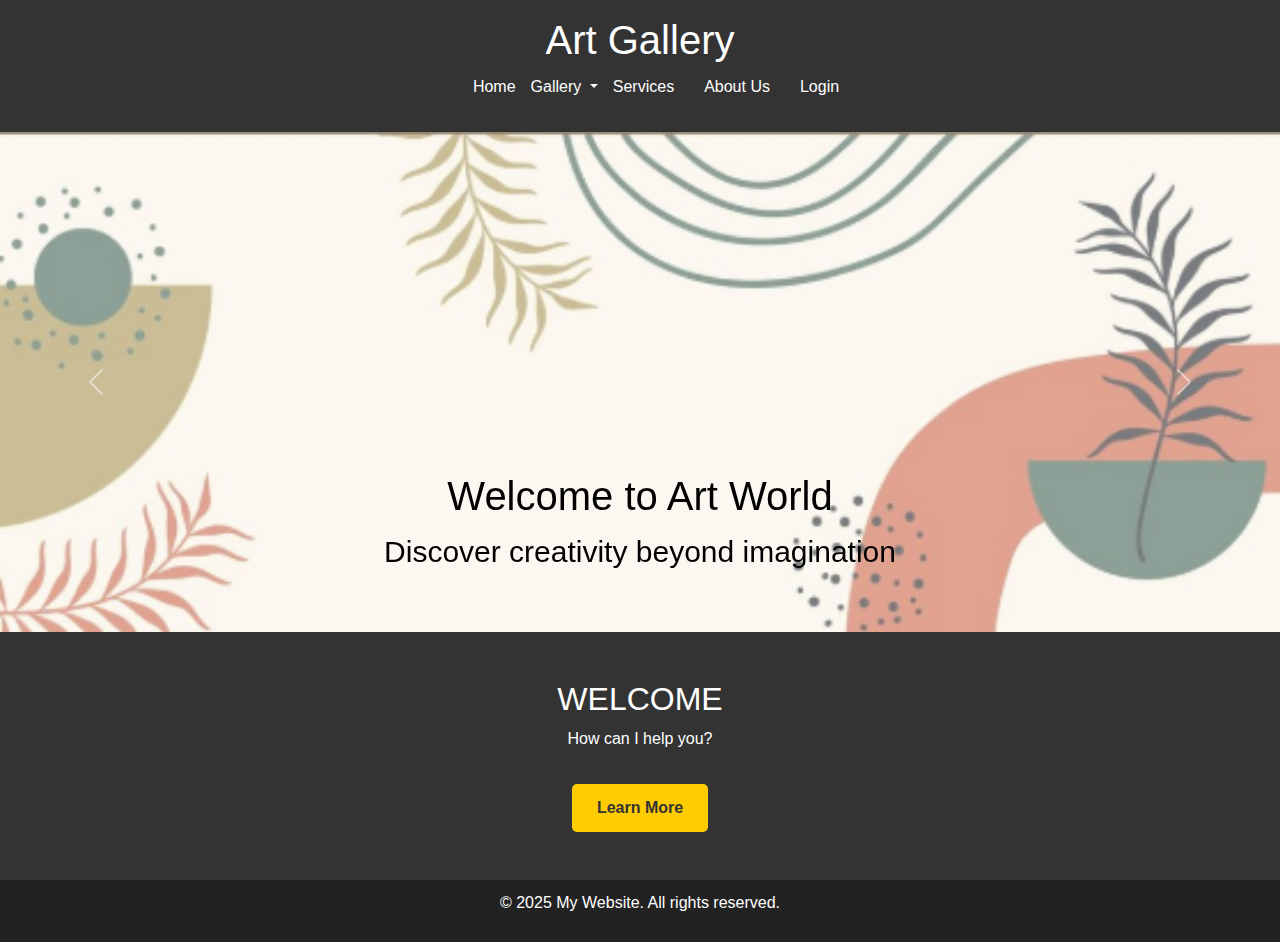
<file: src/main/webapp/index.html>
<!DOCTYPE html>
<html lang="en">
<head>
  <meta charset="UTF-8" />
  <meta name="viewport" content="width=device-width, initial-scale=1.0"/>
  <title>Art Gallery</title>

  <!-- Bootstrap CSS -->
  <link href="https://cdn.jsdelivr.net/npm/bootstrap@5.3.2/dist/css/bootstrap.min.css" rel="stylesheet"/>

  <!-- Your CSS -->
  <link rel="stylesheet" href="index_style.css" />
</head>
<body>
  <!-- Header -->
  <header>
    <h1>Art Gallery</h1>
    <nav>
      <ul>
        <li><a href="index.html">Home</a></li>
       <li class="nav-item dropdown">
          <a class="nav-link dropdown-toggle" href="#" id="galleryDropdown" role="button" data-bs-toggle="dropdown" aria-expanded="false">
            Gallery
          </a>
          <ul class="dropdown-menu" aria-labelledby="galleryDropdown">
            <li><a class="dropdown-item" href="Paintings.html">Paintings</a></li>
            <li><a class="dropdown-item" href="Sketchings.html">Sketchings</a></li>
            <li><a class="dropdown-item" href="ArtAndCraft.html">Art&Craft</a></li>
          </ul>
        </li>
        <li><a href="#">Services</a></li>
        <li><a href="AboutUs.html">About Us</a></li>
        <li><a href="login.jsp">Login</a></li>
      </ul>
    </nav>
  </header>

  <!-- Carousel -->
  <div id="carouselExample" class="carousel slide" data-bs-ride="carousel" data-bs-interval="3000">
    <div class="carousel-inner">

      <!-- Slide 1 -->
      <div class="carousel-item active">
        <img src="images/image1.png" class="d-block w-100" alt="Slide 1">
        <div class="carousel-caption d-none d-md-block">
          <h5 style="color:black;font-size:40px;">Welcome to Art World</h5>
          <p style="color:black;font-size:30px;">Discover creativity beyond imagination</p>
        </div>
      </div>

      <!-- Slide 2 -->
      <div class="carousel-item">
        <img src="images/image2.png" class="d-block w-100" alt="Slide 2">
        <div class="carousel-caption d-none d-md-block">
        <
          <h5 style="color:black;font-size:40px;">Colors of Expression</h5>
          <p style="color:black;font-size:30px;">Every stroke tells a story</p>
         
        </div>
      </div>

      <!-- Slide 3 -->
      <div class="carousel-item">
        <img src="images/image3.png" class="d-block w-100" alt="Slide 3">
        <div class="carousel-caption d-none d-md-block">
          <h5 style="color:black;font-size:40px;">Explore Creativity</h5>
          <p style="color:black;font-size:30px;">Bringing imagination to life</p>
        </div>
      </div>

    </div>

    <!-- Carousel Controls -->
    <button class="carousel-control-prev" type="button" data-bs-target="#carouselExample" data-bs-slide="prev">
      <span class="carousel-control-prev-icon" aria-hidden="true"></span>
      <span class="visually-hidden">Previous</span>
    </button>
    <button class="carousel-control-next" type="button" data-bs-target="#carouselExample" data-bs-slide="next">
      <span class="carousel-control-next-icon" aria-hidden="true"></span>
      <span class="visually-hidden">Next</span>
    </button>
  </div>

  <!-- Hero Section -->
  <section class="hero">
    <h2>WELCOME</h2>
    <p>How can I help you?</p>
    <a href="#" class="btn">Learn More</a>
  </section>

  <!-- Footer -->
  <footer>
    <p>&copy; 2025 My Website. All rights reserved.</p>
  </footer>

  <!-- Bootstrap JS -->
  <script src="https://cdn.jsdelivr.net/npm/bootstrap@5.3.2/dist/js/bootstrap.bundle.min.js"></script>
</body>
</html>
</file>
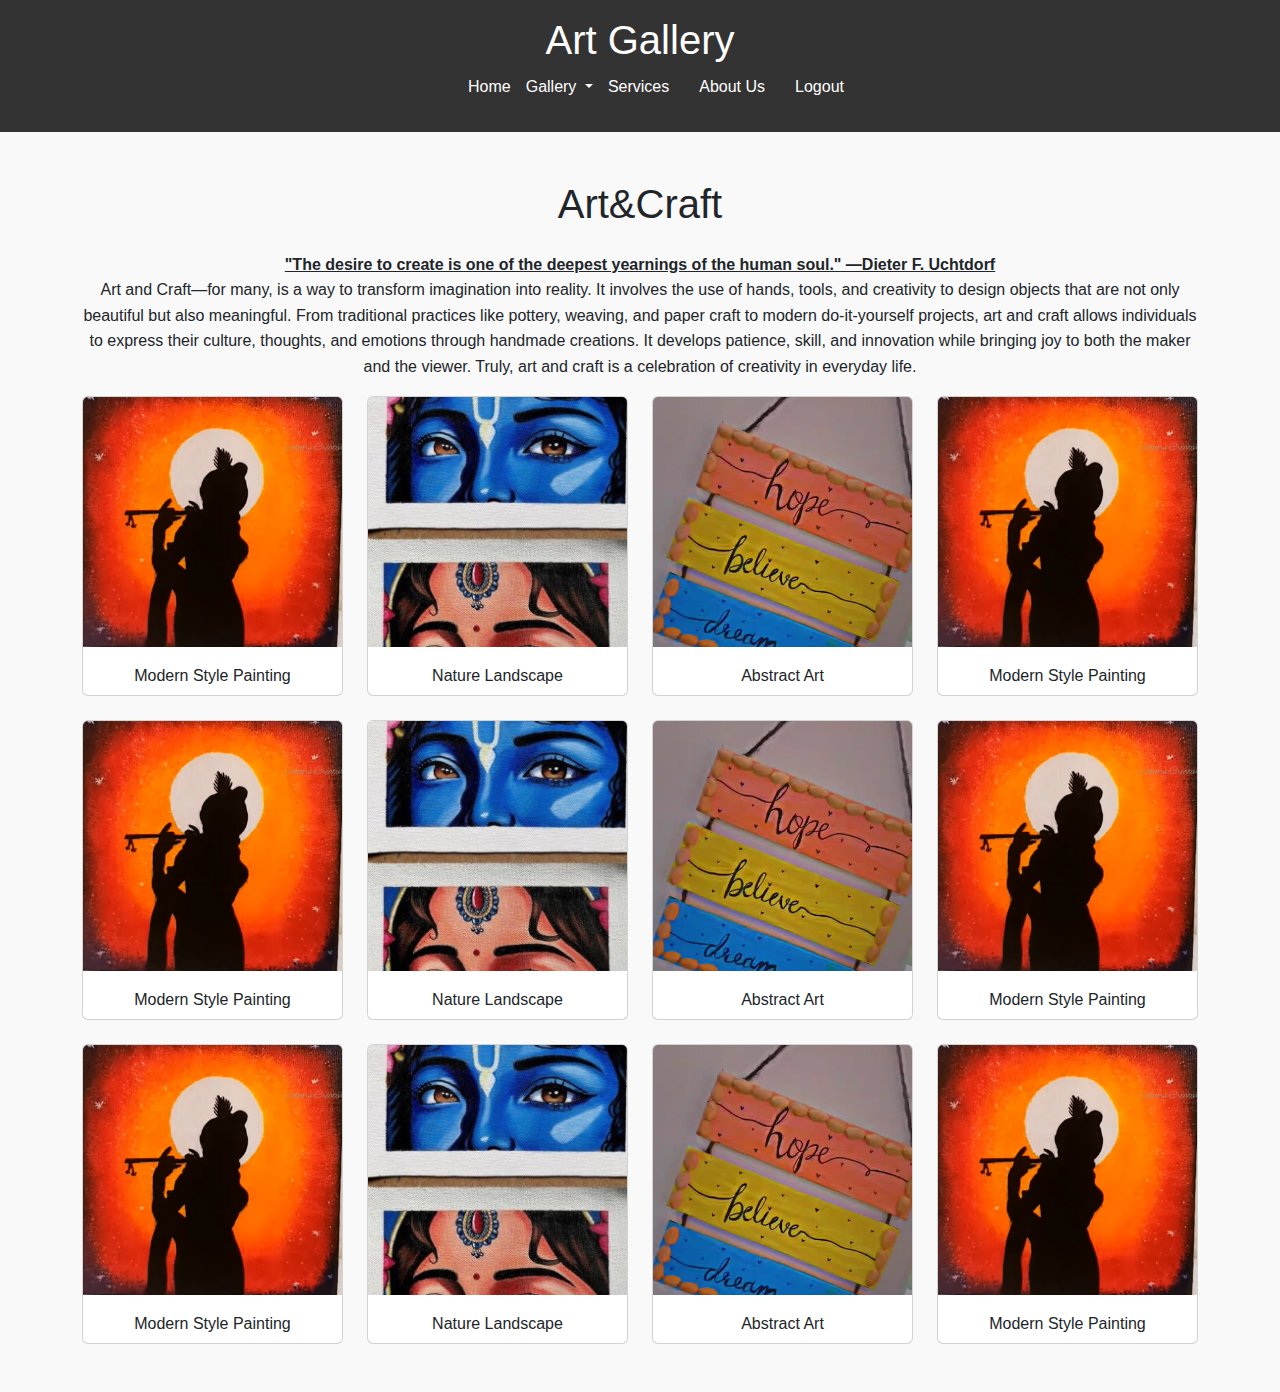
<file: src/main/webapp/ArtAndCraft.html>
<!DOCTYPE html>
<html lang="en">
<head>
  <meta charset="UTF-8">
  <title>Art$Craft - Art Gallery</title>
  <link href="https://cdn.jsdelivr.net/npm/bootstrap@5.3.0/dist/css/bootstrap.min.css" rel="stylesheet">
    <link rel="stylesheet" href="painting_style.css" />
<link rel="stylesheet" href="index_style.css" />
</head>
<body>
	  <header>
    <h1>Art Gallery</h1>
    <nav>
      <ul>
        <li><a href="index.html">Home</a></li>
       <li class="nav-item dropdown">
          <a class="nav-link dropdown-toggle" href="#" id="galleryDropdown" role="button" data-bs-toggle="dropdown" aria-expanded="false">
            Gallery
          </a>
          <ul class="dropdown-menu" aria-labelledby="galleryDropdown">
            <li><a class="dropdown-item" href="Paintings.html">Paintings</a></li>
            <li><a class="dropdown-item" href="Sketchings.html">Sketchings</a></li>
            <li><a class="dropdown-item" href="ArtAndCraft.html">Art&Craft</a></li>
          </ul>
        </li>
        <li><a href="#">Services</a></li>
        <li><a href="AboutUs.html">About Us</a></li>
        <li><a href="index.html">Logout</a></li>
      </ul>
    </nav>
  </header>			
  <div class="container py-5">
    <h1 class="text-center mb-4">Art&Craft</h1>
    <p style="text-align:center;"><b><u>"The desire to create is one of the deepest yearnings of the human soul." —Dieter F. Uchtdorf</u></b></br>

Art and Craft—for many, is a way to transform imagination into reality. 
It involves the use of hands, tools, and creativity to design objects that are not only beautiful 
but also meaningful. From traditional practices like pottery, weaving, and paper craft to modern 
do-it-yourself projects, art and craft allows individuals to express their culture, thoughts, 
and emotions through handmade creations. It develops patience, skill, and innovation while bringing 
joy to both the maker and the viewer. Truly, art and craft is a celebration of creativity in everyday life.
</p>
    <div class="row g-4">

      <!-- Card 1 -->
   <div class="col-md-3">
        <div class="card">
          <img src="images/IMG1.png" class="card-img-top" alt="Painting 4">
          <div class="card-body text-center">
            <p class="card-text">Modern Style Painting</p>
          </div>
        </div>
      </div>

      <!-- Card 2 -->
      <div class="col-md-3">
        <div class="card">
          <img src="images/IMG2.png" class="card-img-top" alt="Painting 2">
          <div class="card-body text-center">
            <p class="card-text">Nature Landscape</p>
          </div>
        </div>
      </div>

      <!-- Card 3 -->
      <div class="col-md-3">
        <div class="card">
          <img src="images/IMG3.png" class="card-img-top" alt="Painting 3">
          <div class="card-body text-center">
            <p class="card-text">Abstract Art</p>
          </div>
        </div>
      </div>

      <!-- Card 4 -->
      <div class="col-md-3">
        <div class="card">
          <img src="images/IMG1.png" class="card-img-top" alt="Painting 4">
          <div class="card-body text-center">
            <p class="card-text">Modern Style Painting</p>
          </div>
        </div>
      </div>
      
         <!-- Card 1 -->
   <div class="col-md-3">
        <div class="card">
          <img src="images/IMG1.png" class="card-img-top" alt="Painting 4">
          <div class="card-body text-center">
            <p class="card-text">Modern Style Painting</p>
          </div>
        </div>
      </div>

      <!-- Card 2 -->
      <div class="col-md-3">
        <div class="card">
          <img src="images/IMG2.png" class="card-img-top" alt="Painting 2">
          <div class="card-body text-center">
            <p class="card-text">Nature Landscape</p>
          </div>
        </div>
      </div>

      <!-- Card 3 -->
      <div class="col-md-3">
        <div class="card">
          <img src="images/IMG3.png" class="card-img-top" alt="Painting 3">
          <div class="card-body text-center">
            <p class="card-text">Abstract Art</p>
          </div>
        </div>
      </div>

      <!-- Card 4 -->
      <div class="col-md-3">
        <div class="card">
          <img src="images/IMG1.png" class="card-img-top" alt="Painting 4">
          <div class="card-body text-center">
            <p class="card-text">Modern Style Painting</p>
          </div>
        </div>
      </div>
      
               <!-- Card 1 -->
   <div class="col-md-3">
        <div class="card">
          <img src="images/IMG1.png" class="card-img-top" alt="Painting 4">
          <div class="card-body text-center">
            <p class="card-text">Modern Style Painting</p>
          </div>
        </div>
      </div>

      <!-- Card 2 -->
      <div class="col-md-3">
        <div class="card">
          <img src="images/IMG2.png" class="card-img-top" alt="Painting 2">
          <div class="card-body text-center">
            <p class="card-text">Nature Landscape</p>
          </div>
        </div>
      </div>

      <!-- Card 3 -->
      <div class="col-md-3">
        <div class="card">
          <img src="images/IMG3.png" class="card-img-top" alt="Painting 3">
          <div class="card-body text-center">
            <p class="card-text">Abstract Art</p>
          </div>
        </div>
      </div>

      <!-- Card 4 -->
      <div class="col-md-3">
        <div class="card">
          <img src="images/IMG1.png" class="card-img-top" alt="Painting 4">
          <div class="card-body text-center">
            <p class="card-text">Modern Style Painting</p>
          </div>
        </div>
      </div>
      
      
      

    </div>
  </div>
        <script src="https://cdn.jsdelivr.net/npm/bootstrap@5.3.2/dist/js/bootstrap.bundle.min.js"></script>
  
</body>
</html>
</file>
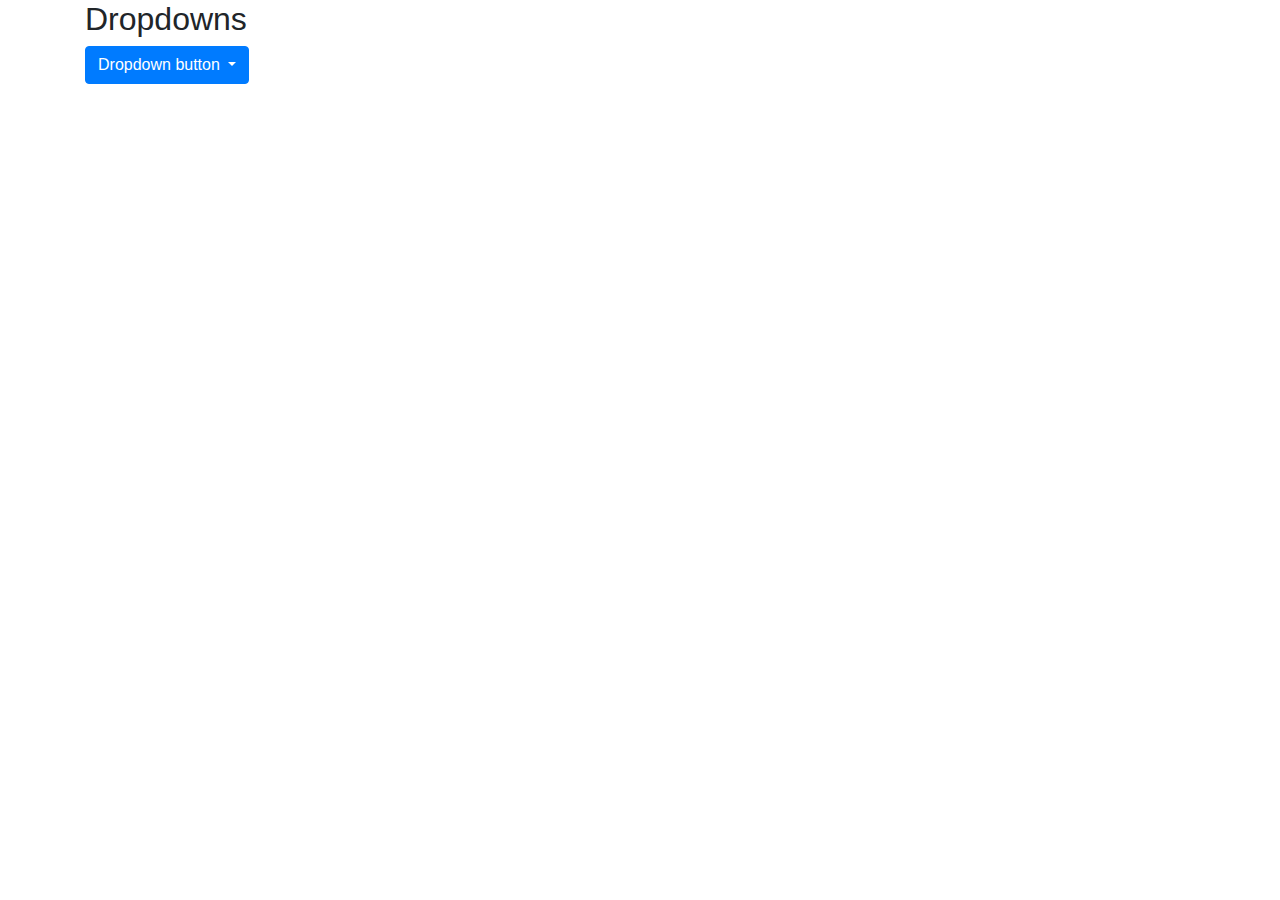
<file: src/main/webapp/MainGallery.html>
<!DOCTYPE html>
<html>
<head>
  <title>Bootstrap Example</title>
  <meta name="viewport" content="width=device-width, initial-scale=1">
  <link rel="stylesheet" href="https://cdn.jsdelivr.net/npm/bootstrap@4.6.2/dist/css/bootstrap.min.css">
  <script src="https://cdn.jsdelivr.net/npm/jquery@3.7.1/dist/jquery.slim.min.js"></script>
  <script src="https://cdn.jsdelivr.net/npm/popper.js@1.16.1/dist/umd/popper.min.js"></script>
  <script src="https://cdn.jsdelivr.net/npm/bootstrap@4.6.2/dist/js/bootstrap.bundle.min.js"></script>
</head>
<body>

<div class="container">
  <h2>Dropdowns</h2>
                                        
  <div class="dropdown">
    <button type="button" class="btn btn-primary dropdown-toggle" data-toggle="dropdown">
      Dropdown button
    </button>
    <div class="dropdown-menu">
      <a class="dropdown-item" href="#">Link 1</a>
      <a class="dropdown-item" href="#">Link 2</a>
      <a class="dropdown-item" href="#">Link 3</a>
    </div>
  </div>
</div>

</body>
</html>
</file>
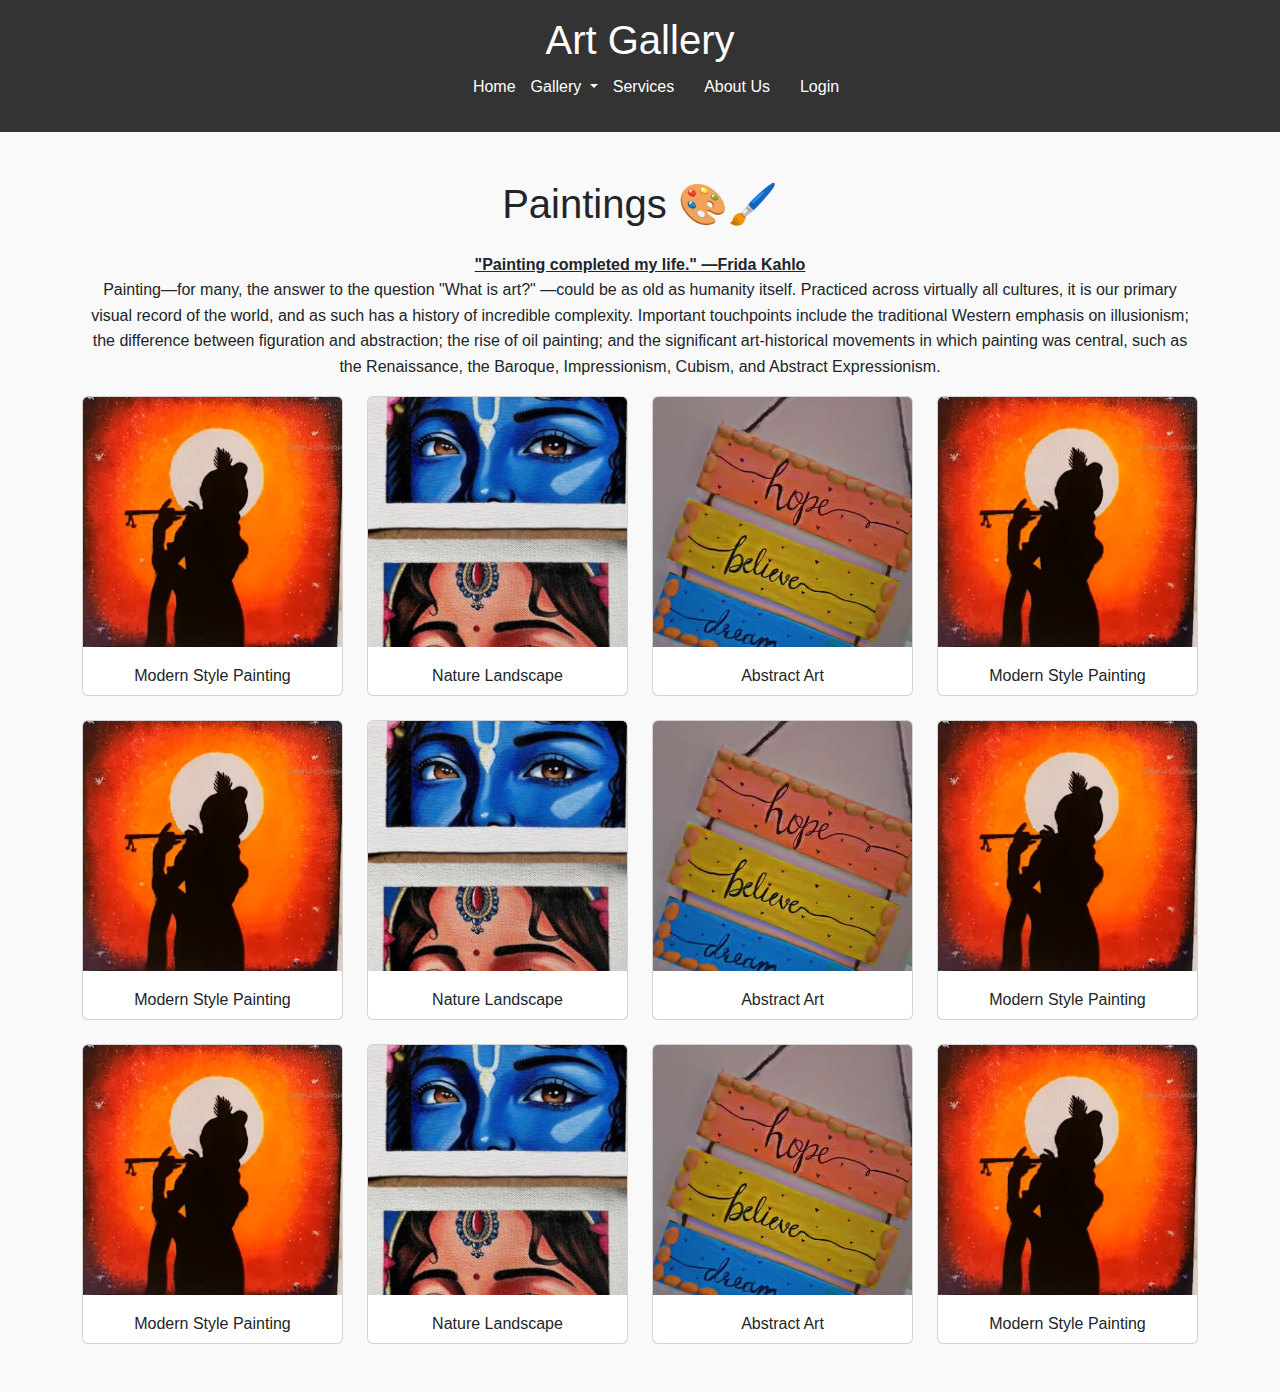
<file: src/main/webapp/Paintings.html>
<!DOCTYPE html>
<html lang="en">
<head>
  <meta charset="UTF-8">
  <title>Paintings 🎨 - Art Gallery</title>
  <link href="https://cdn.jsdelivr.net/npm/bootstrap@5.3.0/dist/css/bootstrap.min.css" rel="stylesheet">
    <link rel="stylesheet" href="painting_style.css" />
    <link rel="stylesheet" href="index_style.css" />
</head>
<body>
	  <header>
    <h1>Art Gallery</h1>
    <nav>
      <ul>
        <li><a href="index.html">Home</a></li>
       <li class="nav-item dropdown">
          <a class="nav-link dropdown-toggle" href="#" id="galleryDropdown" role="button" data-bs-toggle="dropdown" aria-expanded="false">
            Gallery
          </a>
          <ul class="dropdown-menu" aria-labelledby="galleryDropdown">
            <li><a class="dropdown-item" href="Paintings.html">Paintings</a></li>
            <li><a class="dropdown-item" href="Sketchings.html">Sketchings</a></li>
            <li><a class="dropdown-item" href="ArtAndCraft.html">Art&Craft</a></li>
          </ul>
        </li>
        <li><a href="#">Services</a></li>
        <li><a href="AboutUs.html">About Us</a></li>
        <li><a href="login.jsp">Login</a></li>
      </ul>
    </nav>
  </header>

  <!-- Carousel -->
  <div id="carouselExample" class="carousel slide" data-bs-ride="carousel" data-bs-interval="3000">
    <div class="carousel-inner">

	
  <div class="container py-5">
    <h1 class="text-center mb-4">Paintings 🎨🖌️</h1>
    <p style="text-align:center;"><b><u>"Painting completed my life." —Frida Kahlo</u></b></br>

Painting—for many, the answer to the question "What is art?"
—could be as old as humanity itself. Practiced across virtually all cultures,
 it is our primary visual record of the world, and as such has a history of 
 incredible complexity. Important touchpoints include the traditional Western
  emphasis on illusionism; the difference between figuration and abstraction;
   the rise of oil painting; and the significant art-historical movements in 
   which painting was central, such as the Renaissance, the Baroque, 
   Impressionism, Cubism, and Abstract Expressionism.</p>
    <div class="row g-4">

      <!-- Card 1 -->
   <div class="col-md-3">
        <div class="card">
          <img src="images/IMG1.png" class="card-img-top" alt="Painting 4">
          <div class="card-body text-center">
            <p class="card-text">Modern Style Painting</p>
          </div>
        </div>
      </div>

      <!-- Card 2 -->
      <div class="col-md-3">
        <div class="card">
          <img src="images/IMG2.png" class="card-img-top" alt="Painting 2">
          <div class="card-body text-center">
            <p class="card-text">Nature Landscape</p>
          </div>
        </div>
      </div>

      <!-- Card 3 -->
      <div class="col-md-3">
        <div class="card">
          <img src="images/IMG3.png" class="card-img-top" alt="Painting 3">
          <div class="card-body text-center">
            <p class="card-text">Abstract Art</p>
          </div>
        </div>
      </div>

      <!-- Card 4 -->
      <div class="col-md-3">
        <div class="card">
          <img src="images/IMG1.png" class="card-img-top" alt="Painting 4">
          <div class="card-body text-center">
            <p class="card-text">Modern Style Painting</p>
          </div>
        </div>
      </div>
      
         <!-- Card 1 -->
   <div class="col-md-3">
        <div class="card">
          <img src="images/IMG1.png" class="card-img-top" alt="Painting 4">
          <div class="card-body text-center">
            <p class="card-text">Modern Style Painting</p>
          </div>
        </div>
      </div>

      <!-- Card 2 -->
      <div class="col-md-3">
        <div class="card">
          <img src="images/IMG2.png" class="card-img-top" alt="Painting 2">
          <div class="card-body text-center">
            <p class="card-text">Nature Landscape</p>
          </div>
        </div>
      </div>

      <!-- Card 3 -->
      <div class="col-md-3">
        <div class="card">
          <img src="images/IMG3.png" class="card-img-top" alt="Painting 3">
          <div class="card-body text-center">
            <p class="card-text">Abstract Art</p>
          </div>
        </div>
      </div>

      <!-- Card 4 -->
      <div class="col-md-3">
        <div class="card">
          <img src="images/IMG1.png" class="card-img-top" alt="Painting 4">
          <div class="card-body text-center">
            <p class="card-text">Modern Style Painting</p>
          </div>
        </div>
      </div>
      
               <!-- Card 1 -->
   <div class="col-md-3">
        <div class="card">
          <img src="images/IMG1.png" class="card-img-top" alt="Painting 4">
          <div class="card-body text-center">
            <p class="card-text">Modern Style Painting</p>
          </div>
        </div>
      </div>

      <!-- Card 2 -->
      <div class="col-md-3">
        <div class="card">
          <img src="images/IMG2.png" class="card-img-top" alt="Painting 2">
          <div class="card-body text-center">
            <p class="card-text">Nature Landscape</p>
          </div>
        </div>
      </div>

      <!-- Card 3 -->
      <div class="col-md-3">
        <div class="card">
          <img src="images/IMG3.png" class="card-img-top" alt="Painting 3">
          <div class="card-body text-center">
            <p class="card-text">Abstract Art</p>
          </div>
        </div>
      </div>

      <!-- Card 4 -->
      <div class="col-md-3">
        <div class="card">
          <img src="images/IMG1.png" class="card-img-top" alt="Painting 4">
          <div class="card-body text-center">
            <p class="card-text">Modern Style Painting</p>
          </div>
        </div>
      </div>
     </div>
  </div>
    <script src="https://cdn.jsdelivr.net/npm/bootstrap@5.3.2/dist/js/bootstrap.bundle.min.js"></script>
  
</body>
</html>
</file>
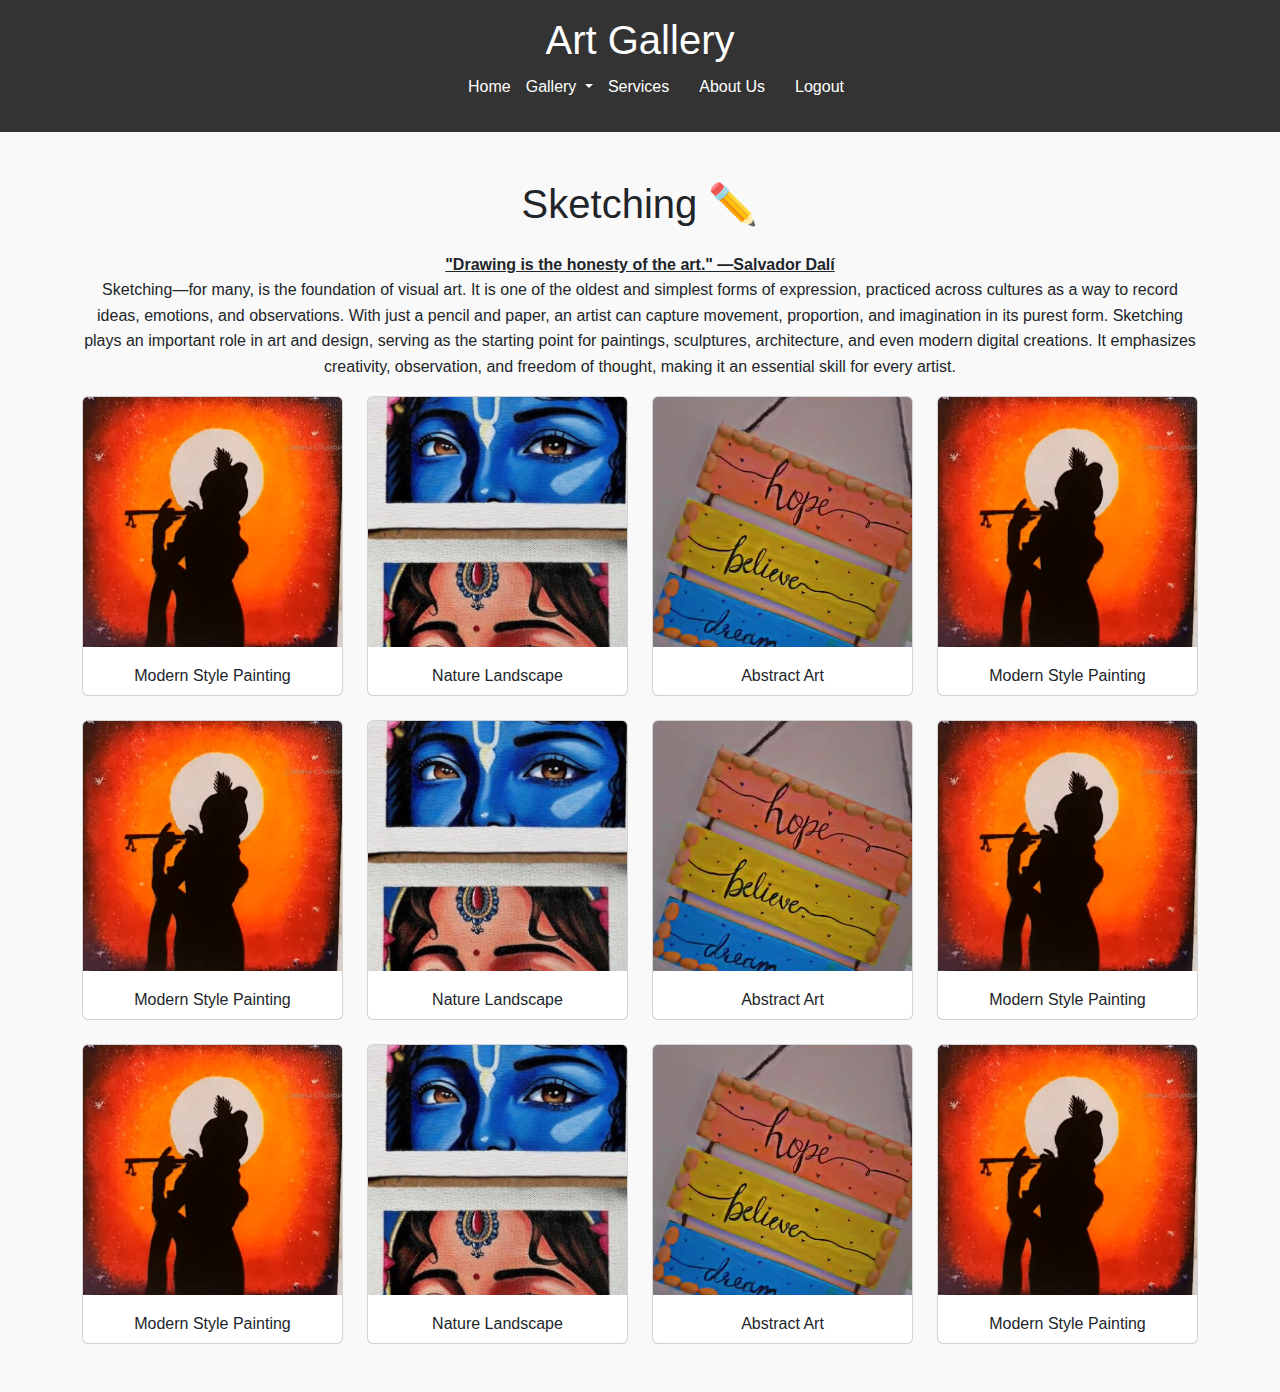
<file: src/main/webapp/Sketchings.html>
<!DOCTYPE html>
<html lang="en">
<head>
  <meta charset="UTF-8">
  <title>Sketchings - Art Gallery</title>
  <link href="https://cdn.jsdelivr.net/npm/bootstrap@5.3.0/dist/css/bootstrap.min.css" rel="stylesheet">
    <link rel="stylesheet" href="painting_style.css" />
<link rel="stylesheet" href="index_style.css" />
</head>
<body>
	  <header>
    <h1>Art Gallery</h1>
    <nav>
      <ul>
        <li><a href="index.html">Home</a></li>
       <li class="nav-item dropdown">
          <a class="nav-link dropdown-toggle" href="#" id="galleryDropdown" role="button" data-bs-toggle="dropdown" aria-expanded="false">
            Gallery
          </a>
          <ul class="dropdown-menu" aria-labelledby="galleryDropdown">
            <li><a class="dropdown-item" href="Paintings.html">Paintings</a></li>
            <li><a class="dropdown-item" href="Sketchings.html">Sketchings</a></li>
            <li><a class="dropdown-item" href="ArtAndCraft.html">Art&Craft</a></li>
          </ul>
        </li>
        <li><a href="#">Services</a></li>
        <li><a href="AboutUs.html">About Us</a></li>
        <li><a href="index.html">Logout</a></li>
      </ul>
    </nav>
  </header>
	
  <div class="container py-5">
    <h1 class="text-center mb-4">Sketching ✏️</h1>
    <p style="text-align:center;"><b><u>"Drawing is the honesty of the art." —Salvador Dalí</u></b></br>

Sketching—for many, is the foundation of visual art. It is one of the oldest and simplest forms of expression, 
practiced across cultures as a way to record ideas, emotions, and observations. 
With just a pencil and paper, an artist can capture movement, proportion, and imagination in its purest form. 
Sketching plays an important role in art and design, serving as the starting point for paintings, sculptures, 
architecture, and even modern digital creations. It emphasizes creativity, observation, and freedom of thought, 
making it an essential skill for every artist.
</p>
    <div class="row g-4">

      <!-- Card 1 -->
   <div class="col-md-3">
        <div class="card">
          <img src="images/IMG1.png" class="card-img-top" alt="Painting 4">
          <div class="card-body text-center">
            <p class="card-text">Modern Style Painting</p>
          </div>
        </div>
      </div>

      <!-- Card 2 -->
      <div class="col-md-3">
        <div class="card">
          <img src="images/IMG2.png" class="card-img-top" alt="Painting 2">
          <div class="card-body text-center">
            <p class="card-text">Nature Landscape</p>
          </div>
        </div>
      </div>

      <!-- Card 3 -->
      <div class="col-md-3">
        <div class="card">
          <img src="images/IMG3.png" class="card-img-top" alt="Painting 3">
          <div class="card-body text-center">
            <p class="card-text">Abstract Art</p>
          </div>
        </div>
      </div>

      <!-- Card 4 -->
      <div class="col-md-3">
        <div class="card">
          <img src="images/IMG1.png" class="card-img-top" alt="Painting 4">
          <div class="card-body text-center">
            <p class="card-text">Modern Style Painting</p>
          </div>
        </div>
      </div>
      
         <!-- Card 1 -->
   <div class="col-md-3">
        <div class="card">
          <img src="images/IMG1.png" class="card-img-top" alt="Painting 4">
          <div class="card-body text-center">
            <p class="card-text">Modern Style Painting</p>
          </div>
        </div>
      </div>

      <!-- Card 2 -->
      <div class="col-md-3">
        <div class="card">
          <img src="images/IMG2.png" class="card-img-top" alt="Painting 2">
          <div class="card-body text-center">
            <p class="card-text">Nature Landscape</p>
          </div>
        </div>
      </div>

      <!-- Card 3 -->
      <div class="col-md-3">
        <div class="card">
          <img src="images/IMG3.png" class="card-img-top" alt="Painting 3">
          <div class="card-body text-center">
            <p class="card-text">Abstract Art</p>
          </div>
        </div>
      </div>

      <!-- Card 4 -->
      <div class="col-md-3">
        <div class="card">
          <img src="images/IMG1.png" class="card-img-top" alt="Painting 4">
          <div class="card-body text-center">
            <p class="card-text">Modern Style Painting</p>
          </div>
        </div>
      </div>
      
               <!-- Card 1 -->
   <div class="col-md-3">
        <div class="card">
          <img src="images/IMG1.png" class="card-img-top" alt="Painting 4">
          <div class="card-body text-center">
            <p class="card-text">Modern Style Painting</p>
          </div>
        </div>
      </div>

      <!-- Card 2 -->
      <div class="col-md-3">
        <div class="card">
          <img src="images/IMG2.png" class="card-img-top" alt="Painting 2">
          <div class="card-body text-center">
            <p class="card-text">Nature Landscape</p>
          </div>
        </div>
      </div>

      <!-- Card 3 -->
      <div class="col-md-3">
        <div class="card">
          <img src="images/IMG3.png" class="card-img-top" alt="Painting 3">
          <div class="card-body text-center">
            <p class="card-text">Abstract Art</p>
          </div>
        </div>
      </div>

      <!-- Card 4 -->
      <div class="col-md-3">
        <div class="card">
          <img src="images/IMG1.png" class="card-img-top" alt="Painting 4">
          <div class="card-body text-center">
            <p class="card-text">Modern Style Painting</p>
          </div>
        </div>
      </div>
      
      
      

    </div>
  </div>
      <script src="https://cdn.jsdelivr.net/npm/bootstrap@5.3.2/dist/js/bootstrap.bundle.min.js"></script>
  
</body>
</html>
</file>
<file: src/main/webapp/painting_style.css>
.card {
    height: 300px;
  }
  .card img {
    height: 250px;
    object-fit: cover;
  }
</file>
<file: src/main/webapp/index_style.css>
/* Reset */
* {
  margin: 0;
  padding: 0;
  box-sizing: border-box;
}


body {
  font-family: Arial, sans-serif;
  line-height: 1.6;
  background-color: #f9f9f9;
}


header {
  background: #333;
  color: #fff;
  padding: 1rem 2rem;
}

header h1 {
  text-align: center;
}

nav ul {
  display: flex;
  justify-content: center;
  flex-wrap: wrap;
  list-style: none;
  margin-top: 10px;
}

nav a {
  color: #fff;
  text-decoration: none;
  padding: 10px 15px;
}

nav a:hover {
  color: #ffcc00;
}


.hero {
  text-align: center;
  padding: 3rem 1rem;
  background: #333;
  color: white;
}

.hero .btn {
  display: inline-block;
  margin-top: 1rem;
  padding: 0.7rem 1.5rem;
  background: #ffcc00;
  color: #333;
  text-decoration: none;
  border-radius: 5px;
  font-weight: bold;
}

.hero .btn:hover {
  background: #ffaa00;
  color: white;
}

/* Footer */
footer {
  text-align: center;
  padding: 10px;
  background: #222;
  color: #fff;
  position: relative;
  bottom: 0;
  width: 100%;
}


@media (max-width: 768px) {
  nav ul {
    flex-direction: column;
    align-items: center;
  }
}

/* Carousel */
.carousel-item img {
  width: 100%;
  height: 500px; 
  object-fit: cover;
}

.c1{
  background-color: red;
  color: black;
}
.nav-item dropdown{
	color:black;
}
</file>
